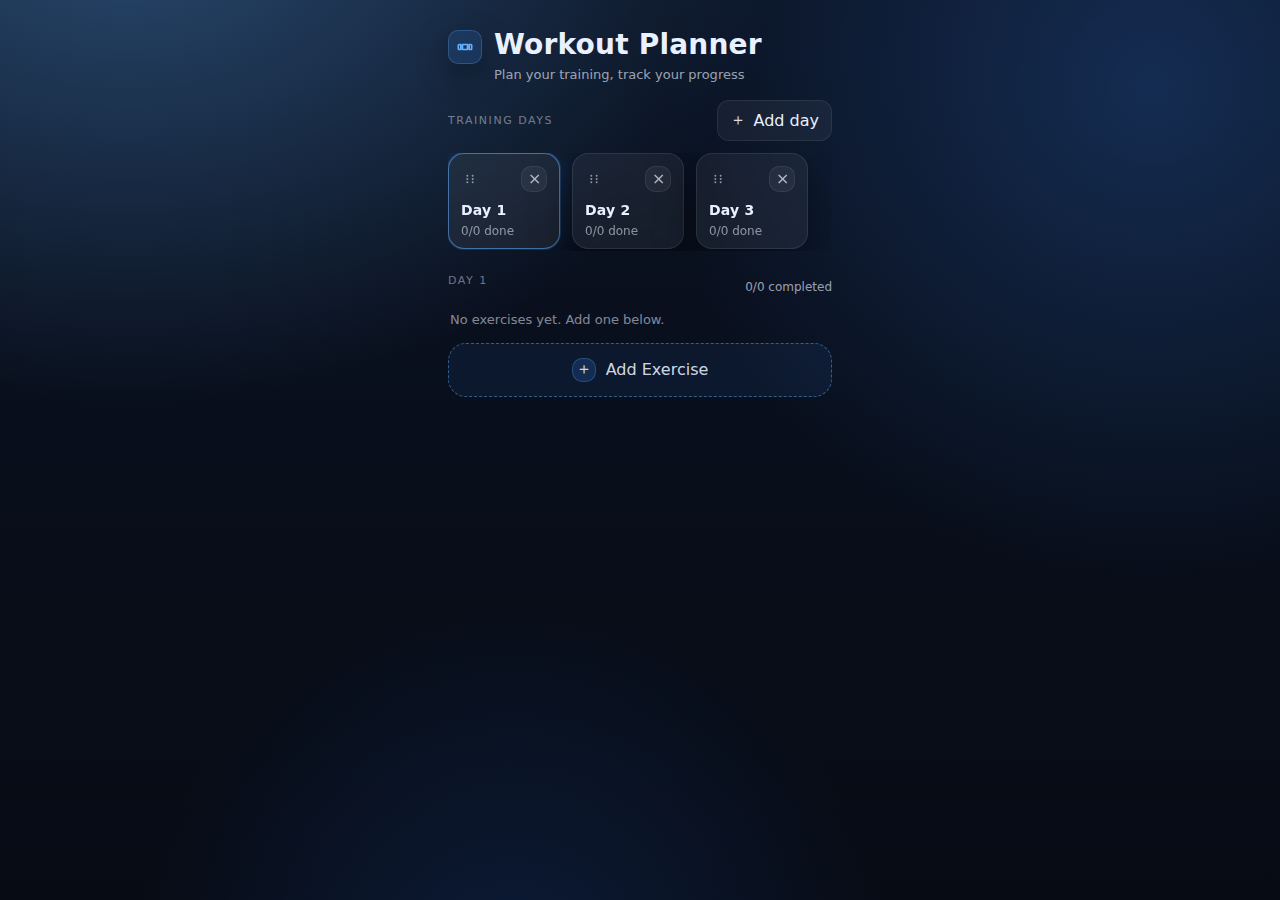
<file: index.html>
<!doctype html>
<html lang="en">
<head>
  <meta charset="utf-8"/>
  <meta name="viewport" content="width=device-width,initial-scale=1,viewport-fit=cover"/>
  <title>NightForm — Workout Planner</title>
  <link rel="manifest" href="manifest.json"/>
  <meta name="theme-color" content="#0a1222"/>
  <link rel="stylesheet" href="style.css"/>
</head>
<body>
  <div class="app">
    <header class="top">
      <div class="brand">
        <div class="mark" aria-hidden="true">
          <!-- dumbbell icon -->
          <svg viewBox="0 0 24 24" fill="none">
            <path d="M7 10v4M17 10v4" stroke="currentColor" stroke-width="2" stroke-linecap="round"/>
            <path d="M9 9h6v6H9V9Z" stroke="currentColor" stroke-width="2" stroke-linejoin="round"/>
            <path d="M5 9h2v6H5a1 1 0 0 1-1-1v-4a1 1 0 0 1 1-1Zm14 0h-2v6h2a1 1 0 0 0 1-1v-4a1 1 0 0 0-1-1Z" stroke="currentColor" stroke-width="2" stroke-linejoin="round"/>
          </svg>
        </div>
        <div>
          <h1>Workout Planner</h1>
          <p>Plan your training, track your progress</p>
        </div>
      </div>
    </header>

    <main class="content">
      <section class="section">
        <div class="sectionHead">
          <span class="kicker">Training Days</span>
          <button class="ghost" id="addDayBtn">
            <span class="icon">＋</span>
            Add day
          </button>
        </div>

        <div class="dayRow" id="dayRow"></div>
      </section>

      <section class="section">
        <div class="sectionHead split">
          <div>
            <span class="kicker" id="currentDayKicker">Day</span>
            <div class="mini" id="currentDayName">Select a day</div>
          </div>
          <div class="progress" id="progressText">0/0 completed</div>
        </div>

        <div class="exerciseList" id="exerciseList"></div>

        <button class="addExercise" id="addExerciseBtn" disabled>
          <span class="plus">＋</span>
          Add Exercise
        </button>
      </section>
    </main>

    <div class="modal" id="modal" aria-hidden="true">
      <div class="modalCard">
        <div class="modalTitle" id="modalTitle">Rename</div>
        <input class="modalInput" id="modalInput" placeholder="Name"/>
        <div class="modalActions">
          <button class="ghost" id="modalCancel">Cancel</button>
          <button class="primary" id="modalOk">Save</button>
        </div>
      </div>
    </div>
  </div>

  <script src="app.js"></script>
</body>
</html>
</file>
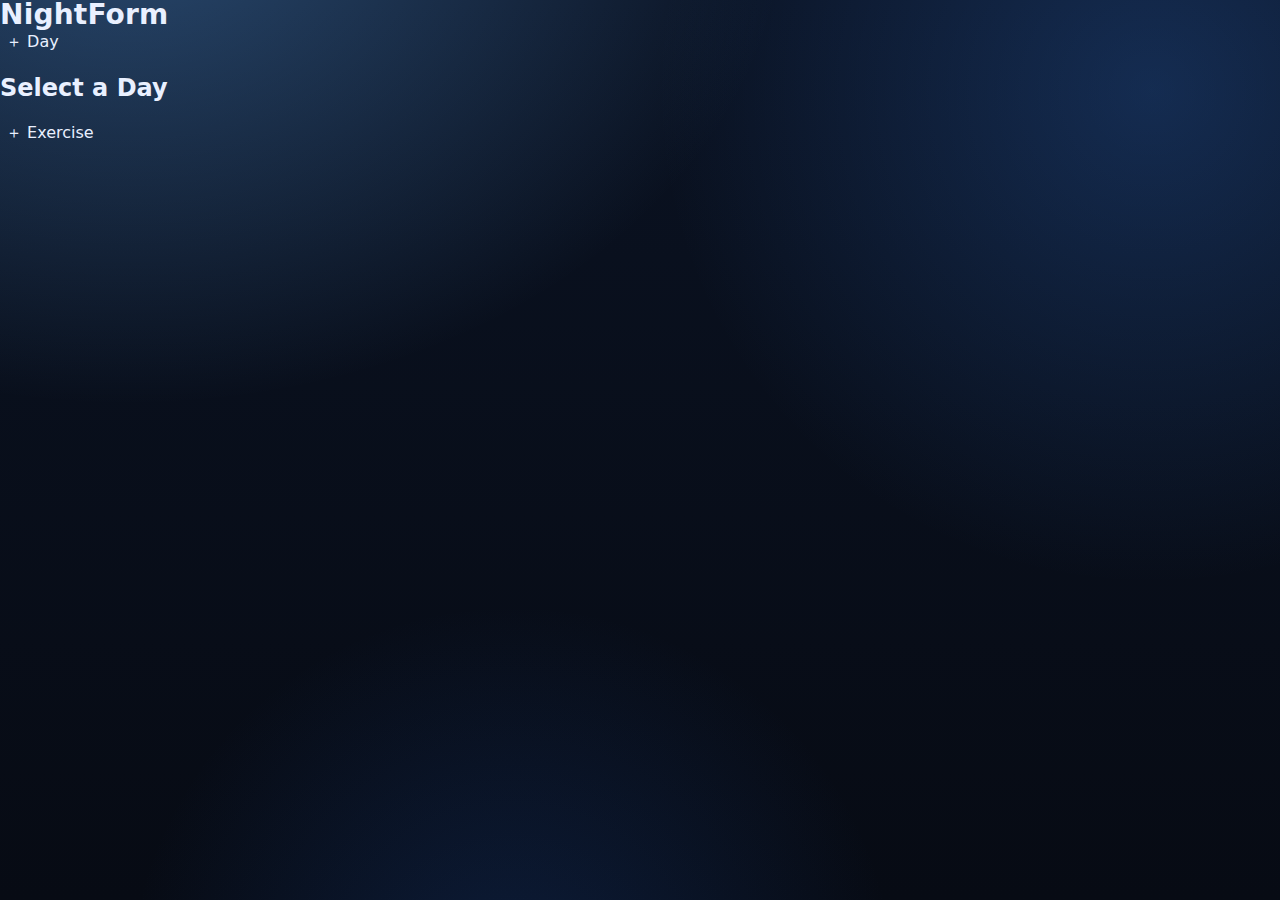
<file: six.html>
<!DOCTYPE html>
<html lang="en">
<head>
  <meta charset="UTF-8" />
  <title>NightForm</title>
  <meta name="viewport" content="width=device-width, initial-scale=1.0" />
  <link rel="manifest" href="manifest.json">
  <link rel="stylesheet" href="style.css" />
</head>
<body>

  <header>
    <h1>NightForm</h1>
  </header>

  <section id="days">
    <button onclick="addDay()">＋ Day</button>
    <div id="dayList"></div>
  </section>

  <section id="exercises">
    <h2 id="currentDay">Select a Day</h2>
    <button onclick="addExercise()">＋ Exercise</button>
    <div id="exerciseList"></div>
  </section>

<script src="app.js"></script>
</body>
</html>
</file>
<file: style.css>
/* NightForm — minimal blue glass */
:root{
  --bg0:#070b14;
  --bg1:#0a1222;
  --bg2:#0b1c35;
  --card:rgba(255,255,255,.06);
  --card2:rgba(255,255,255,.08);
  --stroke:rgba(255,255,255,.10);
  --stroke2:rgba(93,158,255,.35);
  --text:#e9f0ff;
  --muted:rgba(233,240,255,.65);
  --muted2:rgba(233,240,255,.45);
  --blue:#3a8bff;
  --blue2:#63b0ff;
  --danger:#ff4d4d;
  --ok:#28d17c;
  --shadow: 0 18px 50px rgba(0,0,0,.55);
}

*{box-sizing:border-box}
html,body{height:100%}
body{
  margin:0;
  color:var(--text);
  font-family:-apple-system,BlinkMacSystemFont,"SF Pro Display","SF Pro Text",Inter,system-ui,Segoe UI,Roboto,Helvetica,Arial,sans-serif;
  background:
    radial-gradient(1200px 900px at 10% -10%, rgba(99,176,255,.35), transparent 55%),
    radial-gradient(900px 900px at 90% 10%, rgba(58,139,255,.22), transparent 55%),
    radial-gradient(700px 700px at 40% 110%, rgba(32,90,190,.22), transparent 55%),
    linear-gradient(180deg, var(--bg1), var(--bg0));
  padding: env(safe-area-inset-top) env(safe-area-inset-right) env(safe-area-inset-bottom) env(safe-area-inset-left);
}

.app{
  max-width: 420px;
  margin: 0 auto;
  min-height: 100%;
  padding: 22px 18px 26px;
}

.top{padding-top: 8px;}
.brand{display:flex; gap:12px; align-items:flex-start;}
.mark{
  width:34px;height:34px;
  border-radius:10px;
  display:grid;place-items:center;
  background: rgba(58,139,255,.14);
  border:1px solid rgba(99,176,255,.25);
  box-shadow: 0 10px 30px rgba(0,0,0,.35);
  color: var(--blue2);
}
.mark svg{width:20px;height:20px}
h1{
  margin:0;
  font-size: 28px;
  line-height: 1.1;
  letter-spacing: .2px;
}
.brand p{
  margin:6px 0 0;
  color: var(--muted);
  font-size: 13px;
}

.content{margin-top:18px; display:flex; flex-direction:column; gap:18px;}
.section{display:flex; flex-direction:column; gap:12px;}
.sectionHead{display:flex; align-items:center; justify-content:space-between;}
.sectionHead.split{align-items:flex-end}
.kicker{
  text-transform:uppercase;
  letter-spacing: .14em;
  font-size: 11px;
  color: var(--muted2);
}
.mini{
  margin-top:6px;
  font-size: 13px;
  color: var(--muted);
}
.progress{
  font-size: 12px;
  color: var(--muted);
}

button{
  border:0;
  font:inherit;
  color:inherit;
  background:none;
}
.ghost{
  display:inline-flex; align-items:center; gap:8px;
  padding:9px 12px;
  border-radius:12px;
  background: rgba(255,255,255,.05);
  border:1px solid rgba(255,255,255,.08);
  cursor:pointer;
}
.ghost:hover{background: rgba(255,255,255,.07)}
.ghost:active{transform: translateY(1px)}
.icon{opacity:.9}

.dayRow{
  display:flex;
  gap:12px;
  overflow:auto;
  padding-bottom: 2px;
  scrollbar-width: none;
}
.dayRow::-webkit-scrollbar{display:none}

.dayCard{
  min-width: 112px;
  padding: 12px 12px 10px;
  border-radius: 16px;
  background: rgba(255,255,255,.06);
  border:1px solid rgba(255,255,255,.09);
  box-shadow: 0 18px 40px rgba(0,0,0,.35);
  backdrop-filter: blur(10px);
  -webkit-backdrop-filter: blur(10px);
  cursor:pointer;
  position:relative;
}
.dayCard.active{
  border-color: rgba(99,176,255,.55);
  box-shadow: 0 18px 55px rgba(0,0,0,.55), 0 0 0 1px rgba(99,176,255,.25), 0 0 30px rgba(58,139,255,.25);
}
.dayTop{
  display:flex; align-items:center; justify-content:space-between;
  margin-bottom: 10px;
}
.dots{
  width:18px;height:18px; opacity:.55;
  display:grid; place-items:center;
}
.dots svg{width:16px;height:16px}
.dayClose{
  width:26px;height:26px;
  border-radius:10px;
  display:grid;place-items:center;
  color: rgba(233,240,255,.7);
  background: rgba(255,255,255,.05);
  border:1px solid rgba(255,255,255,.08);
}
.dayClose:hover{color: #fff}
.dayName{
  font-weight: 650;
  font-size: 14px;
  letter-spacing:.2px;
}
.dayMeta{
  margin-top:6px;
  font-size: 12px;
  color: rgba(233,240,255,.55);
}

.exerciseCard{
  padding: 14px;
  border-radius: 18px;
  background: linear-gradient(180deg, rgba(255,255,255,.075), rgba(255,255,255,.05));
  border:1px solid rgba(255,255,255,.10);
  box-shadow: var(--shadow);
  backdrop-filter: blur(12px);
  -webkit-backdrop-filter: blur(12px);
}
.exerciseTop{
  display:flex; align-items:center; gap:12px;
}
.check{
  width:22px;height:22px;
  border-radius: 7px;
  border:1px solid rgba(255,255,255,.18);
  background: rgba(255,255,255,.05);
  display:grid; place-items:center;
  cursor:pointer;
  flex:0 0 auto;
}
.check svg{width:16px;height:16px; opacity:0}
.exerciseCard.done .check{
  background: rgba(40,209,124,.18);
  border-color: rgba(40,209,124,.35);
}
.exerciseCard.done .check svg{opacity:1; color: var(--ok)}
.exerciseTitle{
  flex:1 1 auto;
  font-weight: 650;
  font-size: 16px;
}
.exerciseCard.done .exerciseTitle{
  color: rgba(40,209,124,.9);
  text-decoration: line-through;
  text-decoration-thickness: 2px;
  text-decoration-color: rgba(40,209,124,.55);
}
.tools{
  display:flex; gap:10px; align-items:center;
}
.toolBtn{
  width:28px;height:28px;
  border-radius:10px;
  display:grid; place-items:center;
  background: rgba(255,255,255,.05);
  border:1px solid rgba(255,255,255,.08);
  color: rgba(233,240,255,.8);
  cursor:pointer;
}
.toolBtn:hover{background: rgba(255,255,255,.07)}
.toolBtn.danger{color: rgba(255,77,77,.95)}

.grid{
  display:grid;
  grid-template-columns: 1.2fr .9fr .9fr 1.5fr;
  gap:10px;
  margin-top: 12px;
}
.field label{
  display:block;
  font-size: 10px;
  color: rgba(233,240,255,.45);
  letter-spacing: .11em;
  text-transform: uppercase;
  margin-bottom: 7px;
}
.field input{
  width:100%;
  padding: 10px 10px;
  border-radius: 12px;
  outline:none;
  color: var(--text);
  background: rgba(255,255,255,.05);
  border:1px solid rgba(255,255,255,.09);
}
.field input:focus{
  border-color: rgba(99,176,255,.55);
  box-shadow: 0 0 0 3px rgba(58,139,255,.12);
}

.addExercise{
  width:100%;
  margin-top: 4px;
  padding: 14px 14px;
  border-radius: 18px;
  cursor:pointer;
  border:1px dashed rgba(99,176,255,.45);
  background: rgba(58,139,255,.08);
  color: rgba(233,240,255,.9);
  display:flex; align-items:center; justify-content:center; gap:10px;
}
.addExercise:disabled{
  opacity:.45;
  cursor:not-allowed;
  border-color: rgba(255,255,255,.14);
}
.plus{
  width:24px;height:24px;
  border-radius: 10px;
  display:grid; place-items:center;
  background: rgba(58,139,255,.18);
  border:1px solid rgba(99,176,255,.25);
}

.modal{
  position:fixed;
  inset:0;
  display:none;
  align-items:center;
  justify-content:center;
  padding: 20px;
  background: rgba(0,0,0,.55);
}
.modal.show{display:flex}
.modalCard{
  width:min(420px, 100%);
  border-radius: 18px;
  padding: 16px;
  background: rgba(12,18,34,.92);
  border:1px solid rgba(255,255,255,.10);
  box-shadow: 0 25px 80px rgba(0,0,0,.65);
  backdrop-filter: blur(14px);
  -webkit-backdrop-filter: blur(14px);
}
.modalTitle{
  font-weight: 700;
  margin-bottom: 10px;
}
.modalInput{
  width:100%;
  padding: 12px 12px;
  border-radius: 14px;
  outline:none;
  border:1px solid rgba(255,255,255,.12);
  background: rgba(255,255,255,.06);
  color: var(--text);
}
.modalActions{
  display:flex;
  justify-content:flex-end;
  gap:10px;
  margin-top: 12px;
}
.primary{
  padding: 10px 14px;
  border-radius: 12px;
  background: rgba(58,139,255,.22);
  border:1px solid rgba(99,176,255,.35);
  cursor:pointer;
}
.primary:hover{background: rgba(58,139,255,.28)}
</file>
